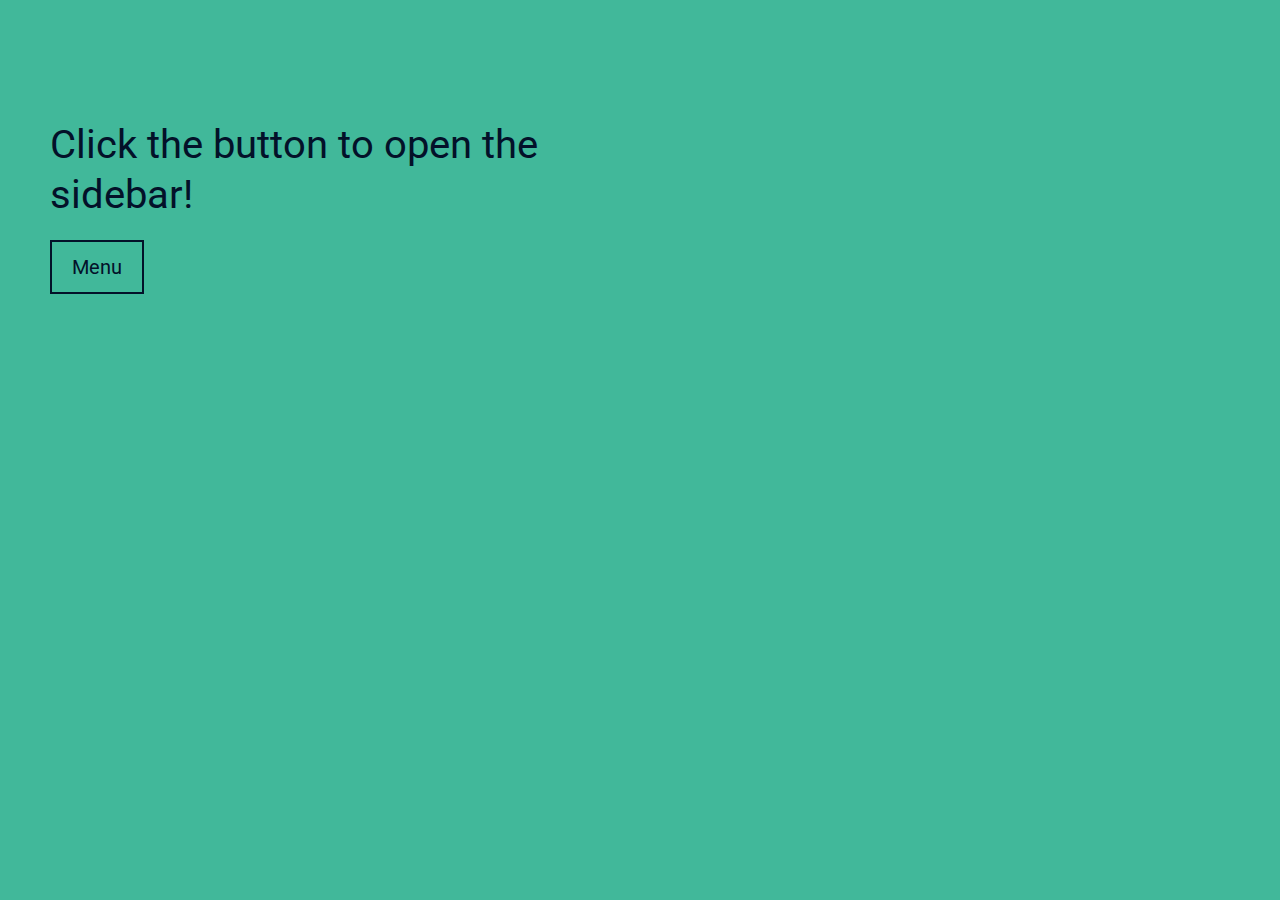
<file: pages/01-off-canvas-menu/index.html>
<!DOCTYPE html>
<html lang="en">
	<head>
		<meta charset="UTF-8" />
		<meta http-equiv="X-UA-Compatible" content="IE=edge" />
		<meta name="viewport" content="width=device-width, initial-scale=1" />
		<title>Off-canvas menu</title>
		<link
			href="https://fonts.googleapis.com/css?family=Roboto:400,700"
			rel="stylesheet"
		/>
		<link rel="stylesheet" href="css/normalize.css" />
		<link rel="stylesheet" href="css/reset.css" />
		<link rel="stylesheet" href="css/styles.css" />
	</head>
	<body>
		<div class="offsite-container">
			<nav class="nav" aria-label="Main navigation" aria-label="hint">
				<button class="close-button" aria-label="Close navigation">
					<svg viewBox="0 0 20 20">
						<path
							d="M10 8.586L2.929 1.515 1.515 2.929 8.586 10l-7.071 7.071 1.414 1.414L10 11.414l7.071 7.071 1.414-1.414L11.414 10l7.071-7.071-1.414-1.414L10 8.586z"
						/>
					</svg>
				</button>
				<ul>
					<li><a href="#">Home</a></li>
					<li><a href="#">Work</a></li>
					<li><a href="#">About</a></li>
					<li><a href="#">Contact</a></li>
				</ul>
				<p id="hint" class="sr-only">Press Escape to close this navigation.</p>
			</nav>
		</div>
		<div class="site-container">
			<h1>Click the button to open the sidebar!</h1>
			<button class="menu-button" aria-expanded="false">
				<span>Menu</span>
			</button>
		</div>
		<script src="js/main.js"></script>
	</body>
</html>
</file>
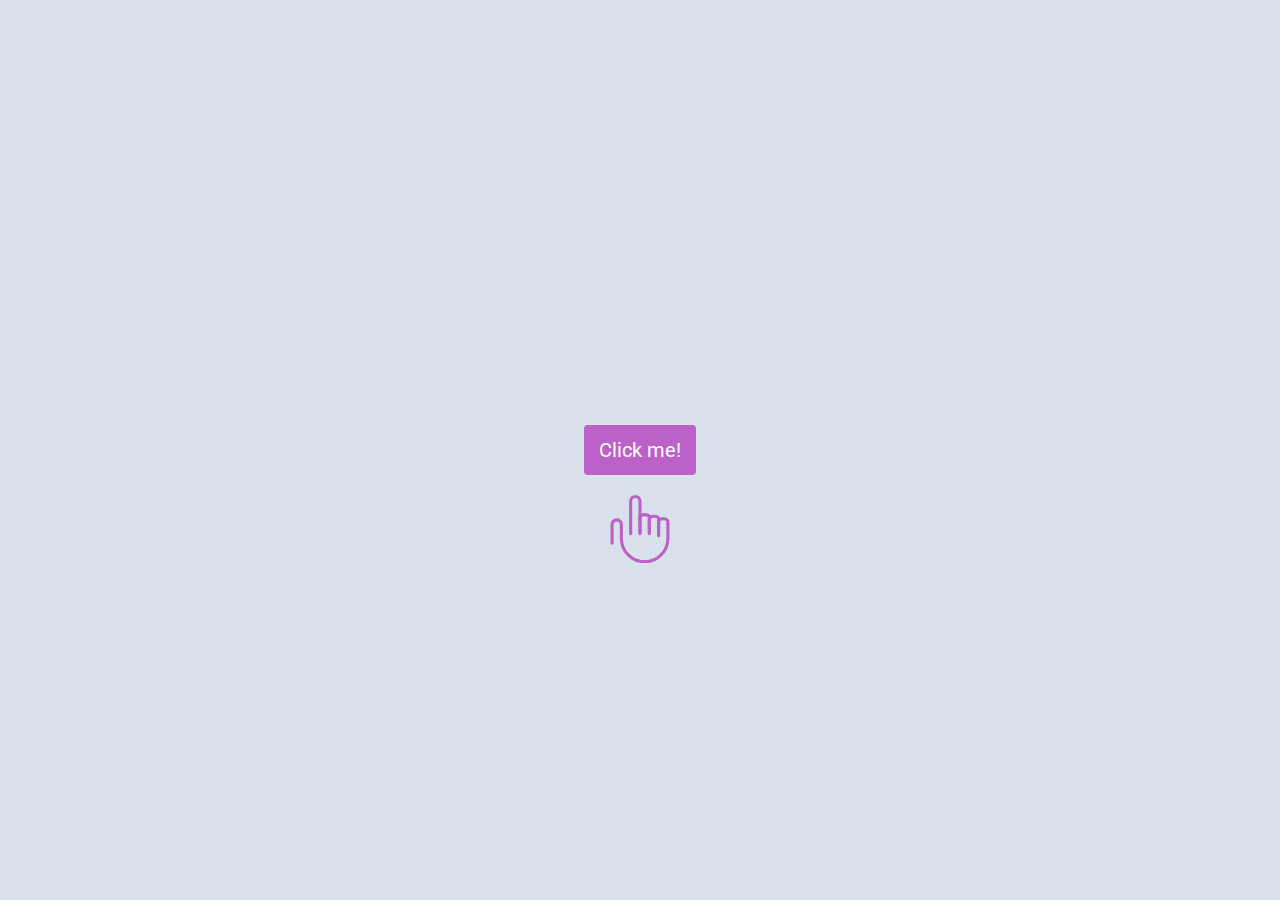
<file: pages/02-modal/index.html>
<!DOCTYPE html>
<html lang="en">
  <head>
    <meta charset="UTF-8">
    <meta http-equiv="X-UA-Compatible" content="IE=edge">
    <meta name="viewport" content="width=device-width, initial-scale=1">

    <title>Modal window</title>

    <link href="https://fonts.googleapis.com/css?family=Roboto:400,700" rel="stylesheet" >
    <link rel="stylesheet" href="css/normalize.css">
    <link rel="stylesheet" href="css/reset.css">
    <link rel="stylesheet" href="css/styles.css">
  </head>

  <body>
    <main>
      <div class="wrap">
        <button class="button jsModalButton">Click me!</button>
        <svg class="point-hand" viewBox="0 0 58 66">
          <use xlink:href="images/sprite.svg#point-hand">
        </svg>
      </div>
    </main>

    <div class="modal-overlay jsModalOverlay">
      <div class="modal">
        <div class="modal__content">
            <svg class="wave-hand" width="112" height="139" viewBox="0 0 112 139">
              <use xlink:href="images/sprite.svg#wave-hand">
            </svg>
            <button class="modal__close-button jsModalClose">
              <svg width="1em" height="1em" viewBox="0 0 18 18">
                <use xlink:href="images/sprite.svg#close">
              </svg>
            </button>
          </div>
        </div>
      </div>
    </div>

    <script src="js/main.js"></script>
  </body>
</html>
</file>
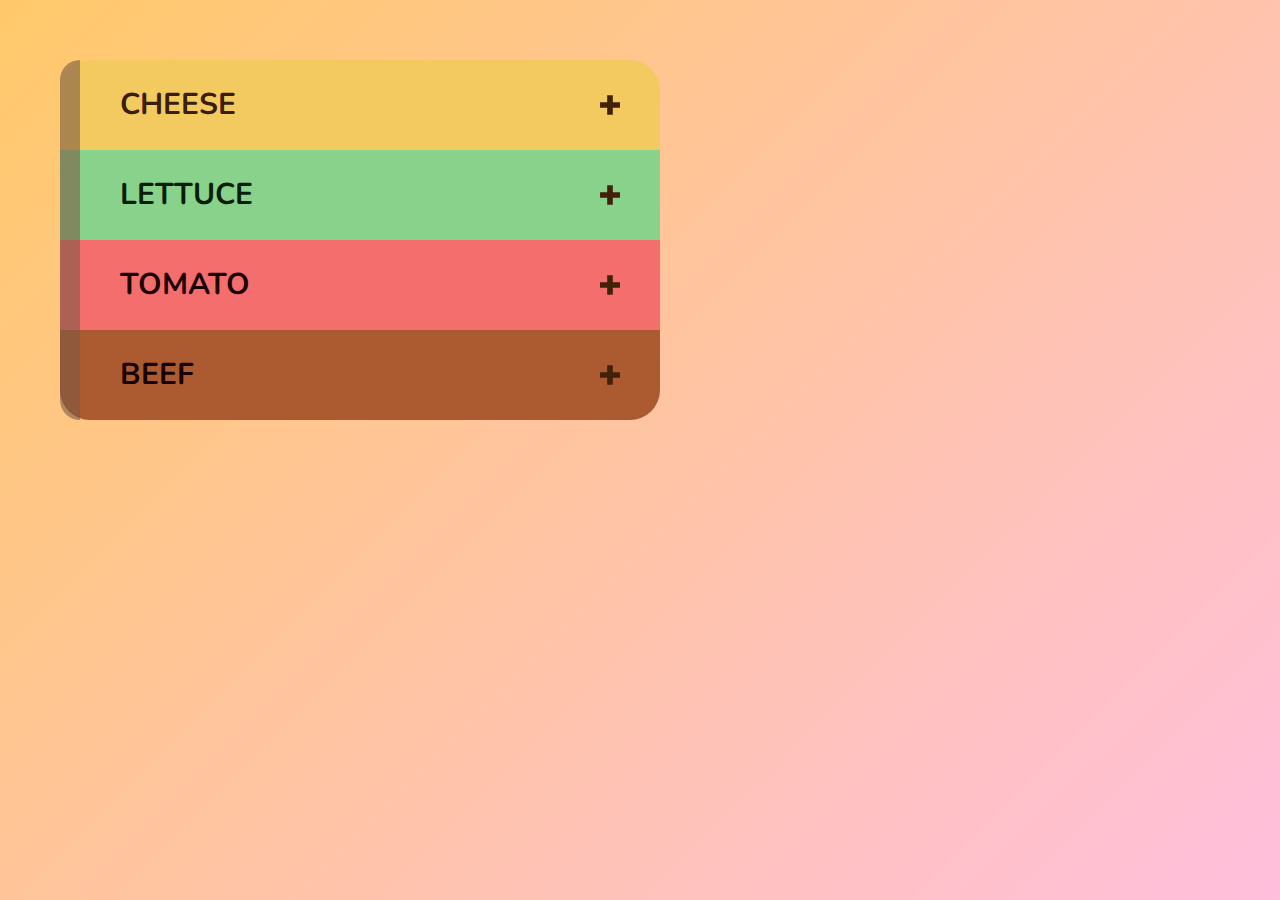
<file: pages/03-accordion/index.html>
<!DOCTYPE html>
<html lang="en">
  <head>
    <meta charset="UTF-8" />
    <meta http-equiv="X-UA-Compatible" content="IE=edge" />
    <meta name="viewport" content="width=device-width, initial-scale=1" />

    <title>Accordion</title>

    <link
      href="https://fonts.googleapis.com/css?family=Nunito:400,700"
      rel="stylesheet"
    />
    <link rel="stylesheet" href="css/normalize.css" />
    <link rel="stylesheet" href="css/reset.css" />
    <link rel="stylesheet" href="css/styles.css" />
  </head>

  <body>
    <div class="accordion-container">
      <div class="accordion" data-theme="cheese">
        <div class="accordion__header">
          <h2>
            <button>
              <span class="accordion__title">Cheese</span>
              <div class="accordion__indicator">
                <svg class="indicator__plus" viewBox="0 0 80 80">
                  <use xlink:href="images/sprite.svg#plus" />
                </svg>
                <svg class="indicator__minus" viewBox="0 0 80 28">
                  <use xlink:href="images/sprite.svg#minus" />
                </svg>
              </div>
            </button>
          </h2>
        </div>

        <div class="accordion__content">
          <svg viewBox="0 0 141 65">
            <use xlink:href="images/sprite.svg#cheese" />
          </svg>
          <p>
            <a href="https://en.wikipedia.org/wiki/Cheese">Cheese</a> is a food
            derived from milk that is produced in a wide range of flavors,
            textures, and forms by coagulation of the milk protein casein.
          </p>
        </div>
      </div>

      <div class="accordion" data-theme="lettuce">
        <div class="accordion__header">
          <h2>
            <button>
              <span class="accordion__title">Lettuce</span>
              <div class="accordion__indicator">
                <svg class="indicator__plus" viewBox="0 0 80 80">
                  <use xlink:href="images/sprite.svg#plus" />
                </svg>
                <svg class="indicator__minus" viewBox="0 0 80 28">
                  <use xlink:href="images/sprite.svg#minus" />
                </svg>
              </div>
            </button>
          </h2>
        </div>

        <div class="accordion__content">
          <svg viewBox="0 0 110 73">
            <use xlink:href="images/sprite.svg#lettuce" />
          </svg>
          <p>
            <a href="https://en.wikipedia.org/wiki/Lettuce">Lettuce</a> is an
            annual plant of the daisy family, Asteraceae. It is most often grown
            as a leaf vegetable, but sometimes for its stem and seeds.
          </p>
        </div>
      </div>

      <div class="accordion" data-theme="tomato">
        <div class="accordion__header">
          <h2>
            <button>
              <span class="accordion__title">Tomato</span>
              <div class="accordion__indicator">
                <svg class="indicator__plus" viewBox="0 0 80 80">
                  <use xlink:href="images/sprite.svg#plus" />
                </svg>
                <svg class="indicator__minus" viewBox="0 0 80 28">
                  <use xlink:href="images/sprite.svg#minus" />
                </svg>
              </div>
            </button>
          </h2>
        </div>

        <div class="accordion__content">
          <svg viewBox="0 0 127 62">
            <use xlink:href="images/sprite.svg#tomatoes" />
          </svg>
          <p>
            The <a href="https://en.wikipedia.org/wiki/Tomato">tomato</a> is the
            edible, often red, fruit of the plant Solanum lycopersicum, commonly
            known as a tomato plant.
          </p>
        </div>
      </div>

      <div class="accordion" data-theme="beef">
        <div class="accordion__header">
          <h2>
            <button>
              <span class="accordion__title">Beef</span>
              <div class="accordion__indicator">
                <svg class="indicator__plus" viewBox="0 0 80 80">
                  <use xlink:href="images/sprite.svg#plus" />
                </svg>
                <svg class="indicator__minus" viewBox="0 0 80 28">
                  <use xlink:href="images/sprite.svg#minus" />
                </svg>
              </div>
            </button>
          </h2>
        </div>

        <div class="accordion__content">
          <svg viewBox="0 0 112 59">
            <use xlink:href="images/sprite.svg#beef" />
          </svg>
          <p>
            <a href="https://en.wikipedia.org/wiki/Beef">Beef</a> is the
            culinary name for meat from cattle, particularly skeletal muscle.
            Beef is a source of high-quality protein and essential nutrients.
          </p>
        </div>
      </div>
    </div>
    <script src="js/main.js"></script>
  </body>
</html>
</file>
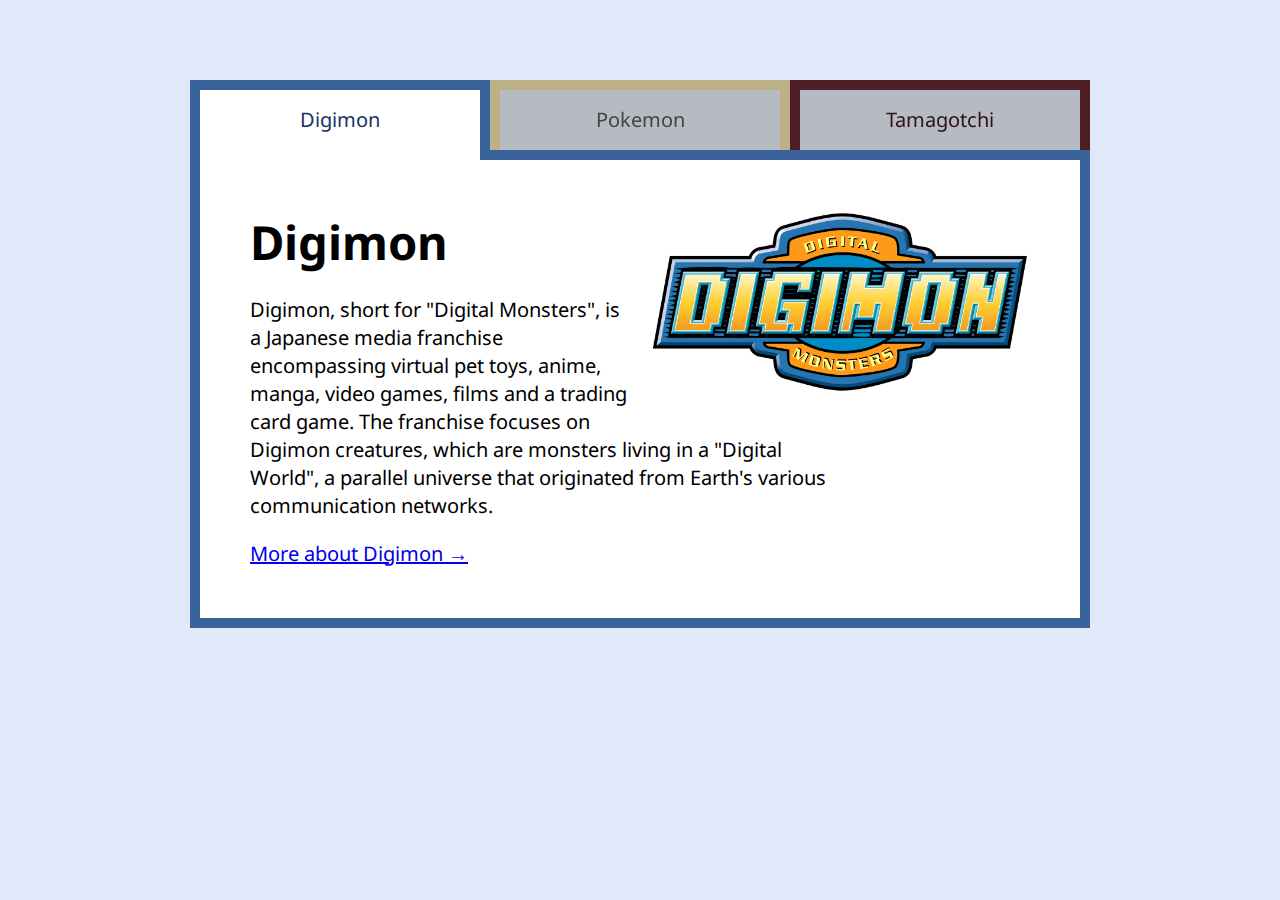
<file: pages/04-tabby/index.html>
<!DOCTYPE html>
<html lang="en">
  <head>
    <meta charset="UTF-8" />
    <meta http-equiv="X-UA-Compatible" content="IE=edge" />
    <meta name="viewport" content="width=device-width, initial-scale=1" />

    <title>Tabs</title>

    <link
      href="https://fonts.googleapis.com/css?family=Noto+Sans:400,700&display=swap"
      rel="stylesheet"
    />
    <link rel="stylesheet" href="css/normalize.css" />
    <link rel="stylesheet" href="css/reset.css" />
    <link rel="stylesheet" href="css/styles.css" />
  </head>

  <body>
    <div class="tabby">
      <div class="tabs">
        <button
          class="tab is-selected"
          data-target="digimon"
          data-theme="digimon"
        >
          Digimon
        </button>
        <button class="tab" data-target="pokemon" data-theme="pokemon">
          Pokemon
        </button>
        <button class="tab" data-target="tamagotchi" data-theme="tamagotchi">
          Tamagotchi
        </button>
      </div>

      <div class="tab-contents">
        <section
          class="tab-content is-selected"
          id="digimon"
          data-theme="digimon"
        >
          <img src="images/digimon.png" alt="digimon" />
          <h2>Digimon</h2>
          <p>
            Digimon, short for "Digital Monsters", is a Japanese media franchise
            encompassing virtual pet toys, anime, manga, video games, films and
            a trading card game. The franchise focuses on Digimon creatures,
            which are monsters living in a "Digital World", a parallel universe
            that originated from Earth's various communication networks.
          </p>
          <p>
            <a href="https://en.wikipedia.org/wiki/Digimon"
              >More about Digimon &rarr;</a
            >
          </p>
        </section>

        <section class="tab-content" id="pokemon" data-theme="pokemon">
          <img src="images/pokemon.png" alt="Pokemon" />
          <h2>Pokémon</h2>
          <p>
            Pokémon also known as Pocket Monsters in Japan, is a media franchise
            managed by The Pokémon Company, a Japanese consortium between
            Nintendo, Game Freak, and Creatures. The franchise copyright is
            shared by all three companies, but Nintendo is the sole owner of the
            trademark.
          </p>
          <p>
            <a href="https://en.wikipedia.org/wiki/Pokémon"
              >More about Pokémon &rarr;</a
            >
          </p>
        </section>

        <section class="tab-content" id="tamagotchi" data-theme="tamagotchi">
          <img src="images/tamagotchi.png" alt="Tamagotchi" />
          <h2>Tamagotchi</h2>
          <p>
            The Tamagotchi is a handheld digital pet, created in Japan by
            Akihiro Yokoi of Bandai. It was released by Bandai on November 23,
            1996 in Japan and May 1, 1997 in the rest of the world, quickly
            becoming one of the biggest toy fads of the 1990s and early 2000s.
            As of 2010, over 76 million Tamagotchis had been sold worldwide.
          </p>
          <p>
            <a href="https://en.wikipedia.org/wiki/Tamagotchi"
              >More about Tamagotchi &rarr;</a
            >
          </p>
        </section>
      </div>
    </div>

    <script src="js/main.js"></script>
  </body>
</html>
</file>
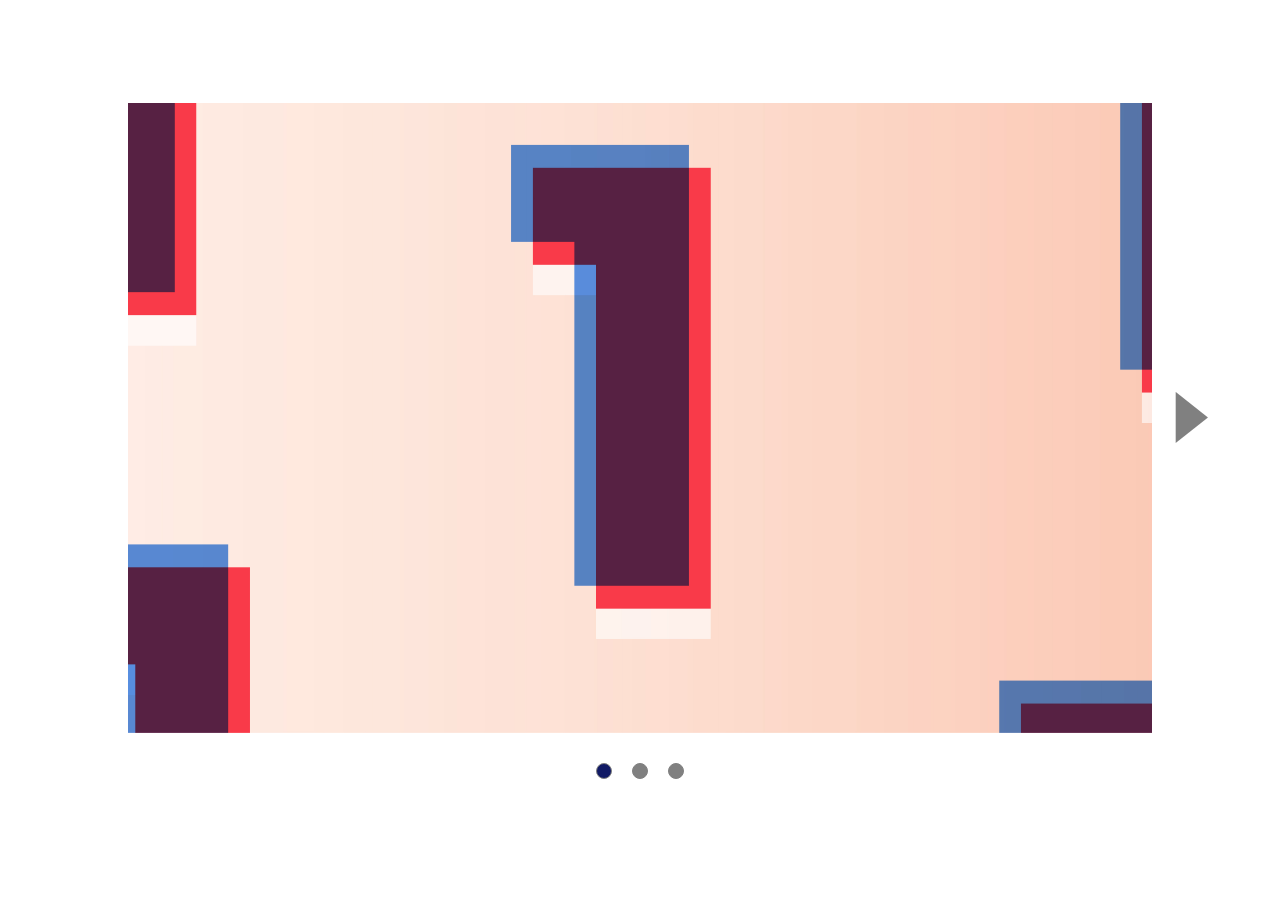
<file: pages/05-carousel/index.html>
<!DOCTYPE html>
<html lang="en">
  <head>
    <meta charset="UTF-8" />
    <meta http-equiv="X-UA-Compatible" content="IE=edge" />
    <meta name="viewport" content="width=device-width, initial-scale=1" />

    <title>Carousel</title>

    <link rel="stylesheet" href="css/normalize.css" />
    <link rel="stylesheet" href="css/reset.css" />
    <link rel="stylesheet" href="css/styles.css" />
  </head>

  <body>
    <section class="carousel">
      <button class="carousel__button previous-button" hidden>
        <svg id="left" viewBox="0 0 54 69.007">
          <path d="M47 0L3.44 34.502 47 69.007z" />
        </svg>
      </button>

      <div class="carousel__contents-container">
        <ul class="carousel__contents">
          <li class="carousel__slide is-selected">
            <a href="#">
              <img src="images/image1.jpg" alt="" />
            </a>
          </li>
          <li class="carousel__slide">
            <a href="#">
              <img src="images/image2.jpg" alt="" />
            </a>
          </li>
          <li class="carousel__slide">
            <a href="#">
              <img src="images/image3.jpg" alt="" />
            </a>
          </li>
        </ul>
      </div>

      <button class="carousel__button next-button">
        <svg viewBox="0 0 54 69.007">
          <path d="M5-.121l43.56 34.502L5 68.886z" />
        </svg>
      </button>

      <div class="carousel__dots">
        <button class="carousel__dot is-selected"></button>
        <button class="carousel__dot"></button>
        <button class="carousel__dot"></button>
      </div>
    </section>

    <script src="js/main.js"></script>
  </body>
</html>
</file>
<file: pages/01-off-canvas-menu/css/styles.css>
:root {
	--textColor: #031129;
	--backgroundColor: #41b89a;
	--menuTextColor: #9ebed0;
	--menuTextHoverColor: #eaf0f3;
	--menuBackgroundColor: #031129;
}

html {
	font-size: 125%;
	font-family: 'Roboto', sans-serif;
	line-height: 1.4;
}

body {
	background-color: var(--backgroundColor);
	color: var(--textColor);
}

h1 {
	margin-top: 3rem;
	margin-bottom: 1rem;
	font-weight: 400;
	line-height: 1.25;
}

/*
 * BEGIN EDITING FROM THIS POINT ONWARDS
 * =====================================
 */

/**
 * Containers
 */
.offsite-container {
	position: fixed;
	top: 0;
	bottom: 0;
	left: -14rem;
	width: 14rem;
	background-color: var(--menuBackgroundColor);
	transition: transform 0.3s ease-out;
	visibility: hidden;
}

.offsite-is-open .offsite-container {
	visibility: visible;
}

.offsite-is-open .site-container,
.offsite-is-open .offsite-container {
	transform: translateX(14rem);
}

.site-container {
	padding-top: 3rem;
	padding-left: 2.5rem;
	max-width: 33rem;
	transition: transform 0.3s ease-out;
}

/**
 * Menu button
 */
button {
	border: 2px solid currentColor;
	transition: background-color 0.3s ease-out;
}

button:hover,
button:focus,
.offsite-is-open button {
	background-color: var(--textColor);
	color: var(--backgroundColor);
	border-color: var(--textColor);
}

/**
 *  Navigation
 * -----------
 */
.nav {
	margin-top: 6rem;
}

.nav a {
	display: block;
	margin: 0;
	padding: 0.5rem 3rem;
	color: var(--menuTextColor);
	text-decoration: none;
}

.nav a:hover {
	background-color: #010711;
}

.nav a:hover,
.nav a:focus,
.nav a:active {
	color: var(--menuTextHoverColor);
}

.nav .close-button {
	position: absolute;
	top: 1rem;
	left: 1rem;
}

.nav .close-button svg {
	width: 1rem;
	fill: var(--menuTextColor);
}

.nav .close-button:hover svg,
.nav .close-button:focus svg {
	fill: var(--menuTextHoverColor);
}

.sr-only {
	position: absolute;
	width: 1px;
	height: auto;
	margin: 0;
	padding: 0;
	border: 0;
	clip: rect(0 0 0 0);
	overflow: hidden;
	white-space: nowrap;
}
</file>
<file: pages/02-modal/css/styles.css>
:root {
  /* Primary */
  --magenta-050: #f5e1f7;
  --magenta-100: #ecbdf2;
  --magenta-200: #ce80d9;
  --magenta-300: #bb61c7;
  --magenta-400: #ad4bb8;
  --magenta-500: #a23dad;
  --magenta-600: #90279c;
  --magenta-700: #7c1a87;
  --magenta-800: #671270;
  --magenta-900: #4e0754;

  /* Neutrals */
  --blue-grey-050: #f0f4f8;
  --blue-grey-100: #d9e2ec;
  --blue-grey-200: #bcccdc;
  --blue-grey-300: #9fb3c8;
  --blue-grey-400: #829ab1;
  --blue-grey-500: #627d98;
  --blue-grey-600: #486581;
  --blue-grey-700: #334e68;
  --blue-grey-800: #243b53;
  --blue-grey-900: #102a43;
}

html {
  font-size: 125%;
  font-family: "Roboto", sans-serif;
  line-height: 1.4;
}

body {
  background-color: var(--blue-grey-100);
  color: var(--blue-grey-900);
}

h2 {
  font-weight: 400;
}

.button {
  padding: 0.75em 0.75em;
  border: none;
  border-radius: 4px;
  background-color: var(--magenta-300);
  color: #fff;
}

.button:hover,
.button:active {
  background-color: var(--magenta-600);
}

main {
  display: flex;
  align-items: center;
  justify-content: center;
  height: 100vh;
}

.wrap {
  position: relative;
  max-width: 30em;
}

/**
 * START EDITING HERE
 * ==================
 */
.point-hand {
  position: absolute;
  left: 0;
  right: 0;
  max-width: 3em;
  margin-top: 1em;
  margin-right: auto;
  margin-left: auto;
  color: var(--magenta-300);
}

/* Modal */
.modal-overlay {
  position: fixed;
  display: flex;
  justify-content: center;
  align-items: center;
  top: 0;
  right: 0;
  bottom: 0;
  left: 0;
  opacity: 0;
  z-index: -1;
  padding: 1em;
  background-color: rgba(0, 0, 0, 0.5);
}

body.modal-is-open .modal-overlay {
  opacity: 1;
  z-index: 1;
}

.modal {
  display: grid;
  place-items: center;
  position: relative;
  border-radius: 4px;
  background-color: var(--magenta-300);
  box-shadow: 0 2px 4px 2px rgba(0, 0, 0, 0.15);
  color: #fff;
  min-width: 50vmin;
  min-height: 50vmin;
}

.modal__close-button {
  position: absolute;
  top: -1.5em;
  right: -1.5em;
  padding: 1em 1em;
  font-size: 0.6em;
  border-radius: 50%;
  border: 2px solid var(--blue-grey-400);
  background: var(--blue-grey-400);
  color: white;
  opacity: 0;
}

.modal:hover .modal__close-button {
  opacity: 1;
}

.modal__close-button:hover,
.modal__close-button:active,
.modal__close-button:focus {
  opacity: 1;
  background: var(--magenta-300);
  border-color: var(--magenta-600);
}
</file>
<file: pages/03-accordion/css/styles.css>
:root {
  --link-color: #2900b4;
  --link-color-dark: #190070;
}

[data-theme="cheese"] {
  --background-color: #f3ca5f;
  --text-color: #3a1e0e;
}

[data-theme="lettuce"] {
  --background-color: #88d28b;
  --text-color: #091e0a;
}

[data-theme="tomato"] {
  --background-color: #f46e6e;
  --text-color: #1a0201;
}

[data-theme="beef"] {
  --background-color: #ac5a30;
  --text-color: #170005;
}

html {
  font-size: 125%;
  font-family: "Nunito", sans-serif;
  line-height: 1.4;
}

body {
  background-image: linear-gradient(135deg, #ffc96a, #ffbfdd);
  min-height: 100vh;
  padding: 3em;
}

a {
  color: var(--link-color);
}

a:hover,
a:active {
  color: var(--link-color-dark);
}

.accordion-container {
  max-width: 30em;
}

.accordion {
  position: relative;
  background-color: var(--background-color);
  color: var(--text-color);
}

.accordion::before {
  position: absolute;
  top: 0;
  bottom: 0;
  left: 0;
  width: 1em;
  background-color: rgba(125, 89, 69, 0.6);
  content: "";
}

.accordion:first-child {
  border-top-left-radius: 1.5em;
  border-top-right-radius: 1.5em;
}

.accordion:first-child::before {
  border-top-left-radius: 1.5em;
}

.accordion:last-child {
  border-bottom-left-radius: 1.5em;
  border-bottom-right-radius: 1.5em;
}

.accordion:last-child::before {
  border-bottom-left-radius: 1.5em;
}

/**
 * START EDITING HERE
 * ==================
 */

/* Accordion header */
/* .accordion__header { */
/* padding: 1.5em 2em 1.5em 3em; */
/* } */

.accordion__header button {
  display: flex;
  justify-content: space-between;
  align-items: center;
  width: calc(100% - 1rem);
  margin-left: 1rem;
  padding: 1.5rem 2rem 1.5rem;
  border: 0;
  text-align: left;
}

.accordion__title {
  font-size: 1.5rem;
  text-transform: uppercase;
  font-weight: bold;
}

/* Indicators */
.accordion__indicator > * {
  width: 1rem;
}

.accordion .indicator__plus {
  display: block;
}

.accordion .indicator__minus {
  display: none;
}

.accordion.is-open .indicator__minus {
  display: block;
}

.accordion.is-open .indicator__plus {
  display: none;
}

/* Accordion content */
.accordion__content {
  display: none;
  grid-template-columns: 7.5em 1fr;
  grid-column-gap: 1.5em;
  align-items: center;
  padding-right: 3em;
  padding-bottom: 1.5em;
  padding-left: 3em;
}

.accordion.is-open .accordion__content {
  display: grid;
}

.accordion__content svg {
  max-width: 10em;
}
</file>
<file: pages/04-tabby/css/styles.css>
:root {
  --indigo-050: #e0e8f9;
  --indigo-100: #bed0f7;
}

body {
  padding: 4em 1em;
  background-color: var(--indigo-050);
  font-family: "Noto Sans", Helvetica, sans-serif;
  font-size: 125%;
  line-height: 1.4;
  font-weight: normal;
}

h2 {
  font-size: 2.352637em;
}

p + *,
* + p {
  margin-top: 1em;
}

/* Tabby */
[data-theme="tamagotchi"] {
  --border-color: hsl(352, 100%, 40%);
  --text-color: hsl(352, 97%, 23%);
}

[data-theme="digimon"] {
  --border-color: hsl(215, 46%, 42%);
  --text-color: hsl(215, 63%, 23%);
}

[data-theme="pokemon"] {
  --border-color: hsl(46, 100%, 52%);
  --text-color: hsl(43, 26%, 26%);
}

.tabby {
  max-width: 45em;
  margin: auto;
}

/* Tabs */
.tabs {
  display: grid;
  grid-template-columns: 1fr 1fr 1fr;
}

.tab {
  position: relative;
  margin-bottom: -0.5em;
  padding: 1em;
  background-color: var(--indigo-100);
  border: 0.5em solid var(--border-color);
  filter: grayscale(75%) brightness(0.9);
  color: var(--text-color);
}

.tab.is-selected {
  filter: none;
  background-color: white;
}

.tab.is-selected::after {
  position: absolute;
  z-index: 1;
  bottom: -0.5em;
  left: 0;
  right: 0;
  display: block;
  content: "";
  border-bottom: 0.5em solid white;
}

/* Tab-content */
.tab-contents {
  position: relative;
}

.tab-content {
  display: none;
  padding: 2.5em;
  border: 0.5em solid var(--border-color);
  background-color: white;
}

.tab-content.is-selected {
  display: block;
}

.tab-content p {
  max-width: 30em;
}

.tab-content img {
  float: right;
  width: calc((100% - 1em) / 2);
  margin-left: 1em;
  margin-bottom: 1em;
}
</file>
<file: pages/05-carousel/css/styles.css>
:root {
  --color-default-state: grey;
  --color-hover-state: rgb(107, 107, 195);
  --color-selected-state: rgb(17, 26, 101);
}

body {
  display: grid;
  place-items: center;
  height: 100vh;
}

.carousel {
  display: grid;
  grid-template-columns: 3em 80vw 3em;
  grid-template-rows: 70vh 3em;
  align-items: center;
  grid-gap: 1em;
}

.carousel > *:nth-child(2) {
  grid-column: 2;
  align-self: stretch;
}

/**
 * START EDITING HERE!
 * ===================
 */
.carousel__contents-container {
  overflow: hidden;
}

.carousel__contents {
  position: relative;
  width: 100%;
  height: 100%;
  transition: left 0.3s ease-out;
}

.carousel__slide {
  position: absolute;
  width: inherit;
  height: inherit;
}

.carousel__slide > a {
  display: block;
  width: inherit;
  height: inherit;
}

.carousel__slide img {
  width: inherit;
  height: inherit;
  object-fit: cover;
  object-position: center center;
}

/**
 * Buttons
 */
.carousel__button {
  padding: 0.25em;
  border: none;
}
.carousel__button svg {
  fill: var(--color-default-state);
}

.carousel__button:hover svg,
.carousel__button:active svg {
  fill: var(--color-hover-state);
}

.carousel__button.is-hidden {
  display: none;
}

/**
 * Dots
 */
.carousel__dots {
  grid-column: 1 / -1;
  justify-self: center;
}

.carousel__dot {
  width: 1em;
  height: 1em;
  padding: 0;
  border-radius: 100%;
  background-color: var(--color-default-state);
}

.carousel__dot + .carousel__dot {
  margin-left: 1em;
}

.carousel__dot:hover {
  background-color: var(--color-hover-state);
}

.carousel__dot.is-selected {
  background-color: var(--color-selected-state);
}

.is-hidden {
  display: none;
}
</file>
